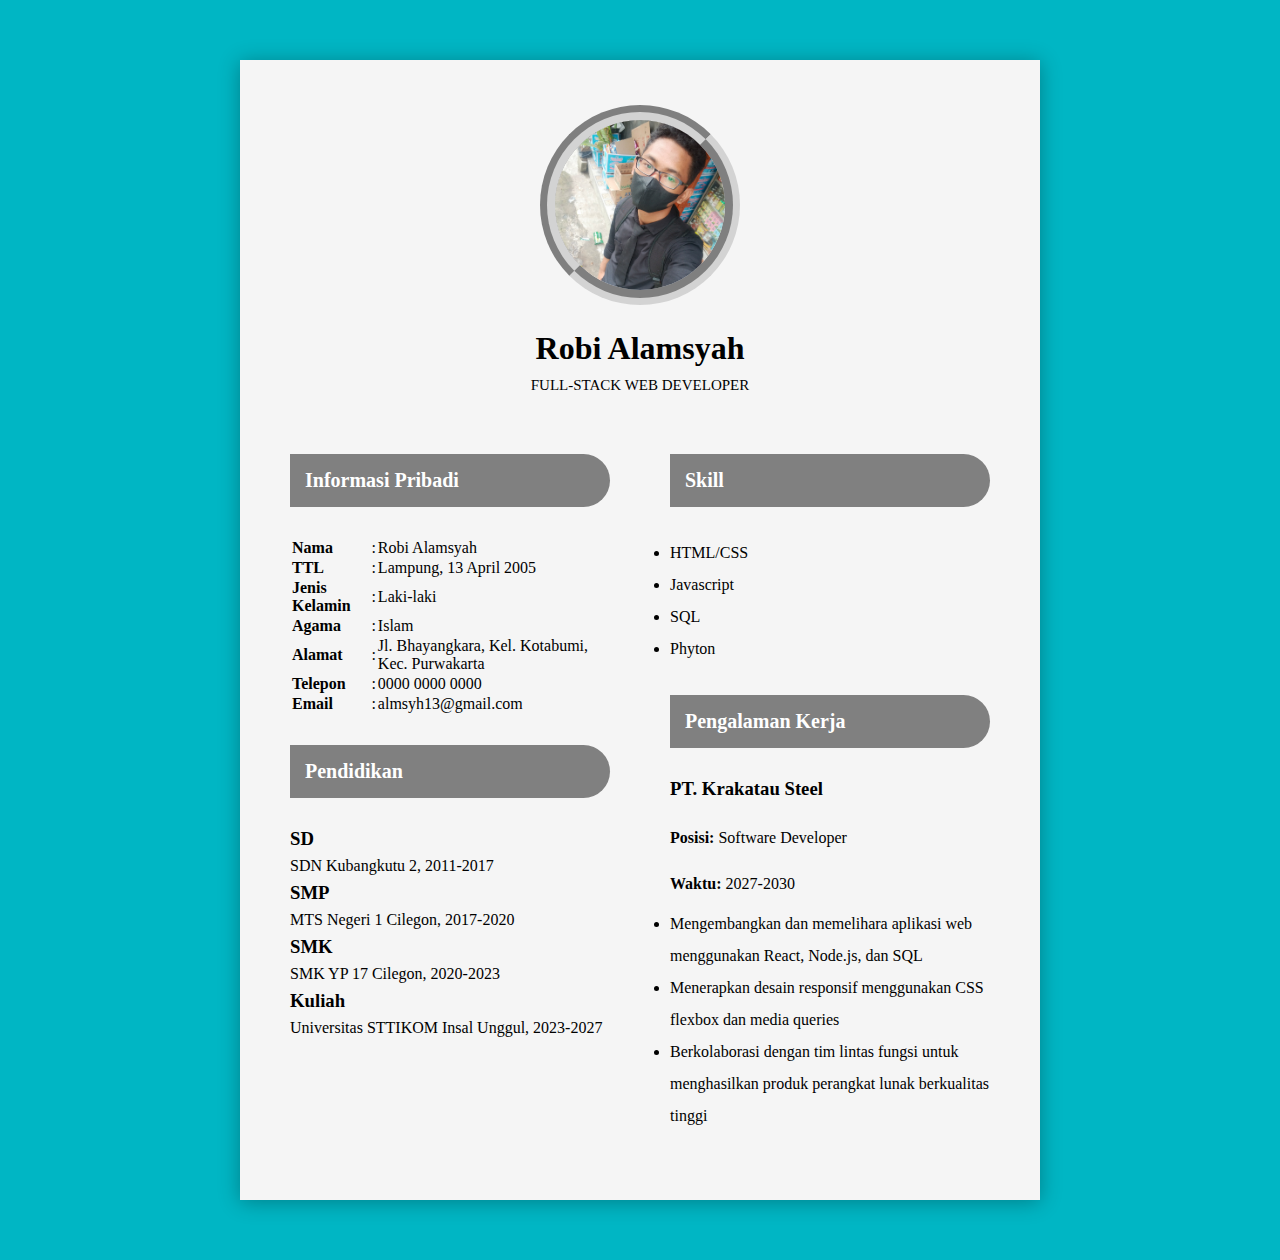
<file: index.html>
<!DOCTYPE html>
<html lang="en">
<head>
    <meta charset="UTF-8">
    <meta name="viewport" content="width=device-width, initial-scale=1.0">
    <title>Tugas Curriculum Vitae Robi Alamsyah</title>
    <link rel="stylesheet" href="style.css">
</head>
<body>
    
    <div class="container">
        <div class="header">
            <div class="img-area">
                <img src="Img/WhatsApp Image 2024-10-15 at 21.19.17_4bddb14f.jpg" alt="">
            </div>
            <h1>Robi Alamsyah</h1>
            <h3>Full-Stack Web Developer</h3>
        </div>

        <div class="main">
            <div class="left">
                <h2>Informasi Pribadi</h2>
            <table>
                <tr>
                    <td><strong>Nama</strong></td>
                    <td>: </td>
                    <td>Robi Alamsyah</td>
                </tr>
                <tr>
                    <td><strong>TTL</strong></td>
                    <td>: </td>
                    <td>Lampung, 13 April 2005</td>
                </tr>
                <tr>
                    <td><strong>Jenis Kelamin</strong></td>
                    <td>: </td>
                    <td>Laki-laki</td>
                </tr>
                <tr>
                    <td><strong>Agama</strong></td>
                    <td>: </td>
                    <td>Islam</td>
                </tr>
                <tr>
                    <td><strong>Alamat</strong></td>
                    <td>: </td>
                    <td>Jl. Bhayangkara, Kel. Kotabumi, Kec. Purwakarta</td>
                </tr>
                <tr>
                    <td><strong>Telepon</strong></td>
                    <td>: </td>
                    <td>0000 0000 0000</td>
                </tr>
                <tr>
                    <td><strong>Email</strong></td>
                    <td>: </td>
                    <td>almsyh13@gmail.com</td>
                </tr>
            </table>
                <h2>Pendidikan</h2>
                <h3>SD</h3>
                <p>SDN Kubangkutu 2, 2011-2017</p>
                <h3>SMP</h3>
                <p>MTS Negeri 1 Cilegon, 2017-2020</p>
                <h3>SMK</h3>
                <p>SMK YP 17 Cilegon, 2020-2023</p>
                <h3>Kuliah</h3>
                <p>Universitas STTIKOM Insal Unggul, 2023-2027</p><br>
            </div>
            <div class="right">
                <h2>Skill</h2>
                <ul>
                    <li>HTML/CSS</li>
                    <li>Javascript</li>
                    <li>SQL</li>
                    <li>Phyton</li>
                </ul>
                <h2>Pengalaman Kerja</h2>
                <h3>PT. Krakatau Steel</h3>
                <p><strong>Posisi:</strong> Software Developer</p>
                <p><strong>Waktu:</strong> 2027-2030</p>
                <ul>
                    <li>Mengembangkan dan memelihara aplikasi web menggunakan React, Node.js, dan SQL</li>
                    <li>Menerapkan desain responsif menggunakan CSS flexbox dan media queries</li>
                    <li>Berkolaborasi dengan tim lintas fungsi untuk menghasilkan produk perangkat lunak berkualitas tinggi</li>
                </ul><br>
            </div>
        </div>
    </div>
</body>
</html>
</file>
<file: style.css>
*{
    box-sizing: border-box;
    margin: 0;
    padding: 0;
    font-family: montserrat;
}
body{
    background: #00b6c4;
}
.container{
    background: #f5f5f5;
    max-width: 800px;
    margin: 60px auto;
    height: 1250px auto;
    padding: 20px;
    box-shadow: 0 2px 20px rgba(0,0,0,0.3);
}
.header{
    text-align: center;
}
.header h1{
    margin-bottom: 10px;
}
.header h3{
    text-transform: uppercase;
    font-size: 15px;
    font-weight: 500;
}
.img-area{
    width: 200px;
    height: 200px;
    border-radius: 50%;
    overflow: hidden;
    margin: 25px auto;
    border: 15px groove lightgray;
}
.img-area img{
    width: 100%;
}
.main{
    display: flex;
    flex-wrap: wrap;
}
.left{
    flex: 1;
    padding: 30px;
}
.left p{
    line-height: 2;
}
.left ul li{
    line-height: 2;
}
h2{
    background: gray;
    padding: 15px;
    color: #fff;
    margin: 30px 0;
    font-size: 20px;
    border-radius: 0 50px 50px 0;
}
.right{
    flex: 1;
    padding: 30px;
}
.right h3{
    margin-bottom: 15px;
}
.right p{
    line-height: 2.9;
}
.right ul li{
    line-height: 2;
}
@media only screen and (min-width: 768px) and (max-width: 991px){
    .container{
        width: 95%;
        height: auto;
    }
    h2{
        font-size: 18px;
    }
}
@media screen and (max-width: 60px){
    .main{
        flex-direction: column;
    }
    .left,
    .right{
        flex: none;
        width: 100%;
    }
    .container{
        width: 95%;
        height: auto;
    }
    h2{
        font-size: 15px;
    }
}
</file>
